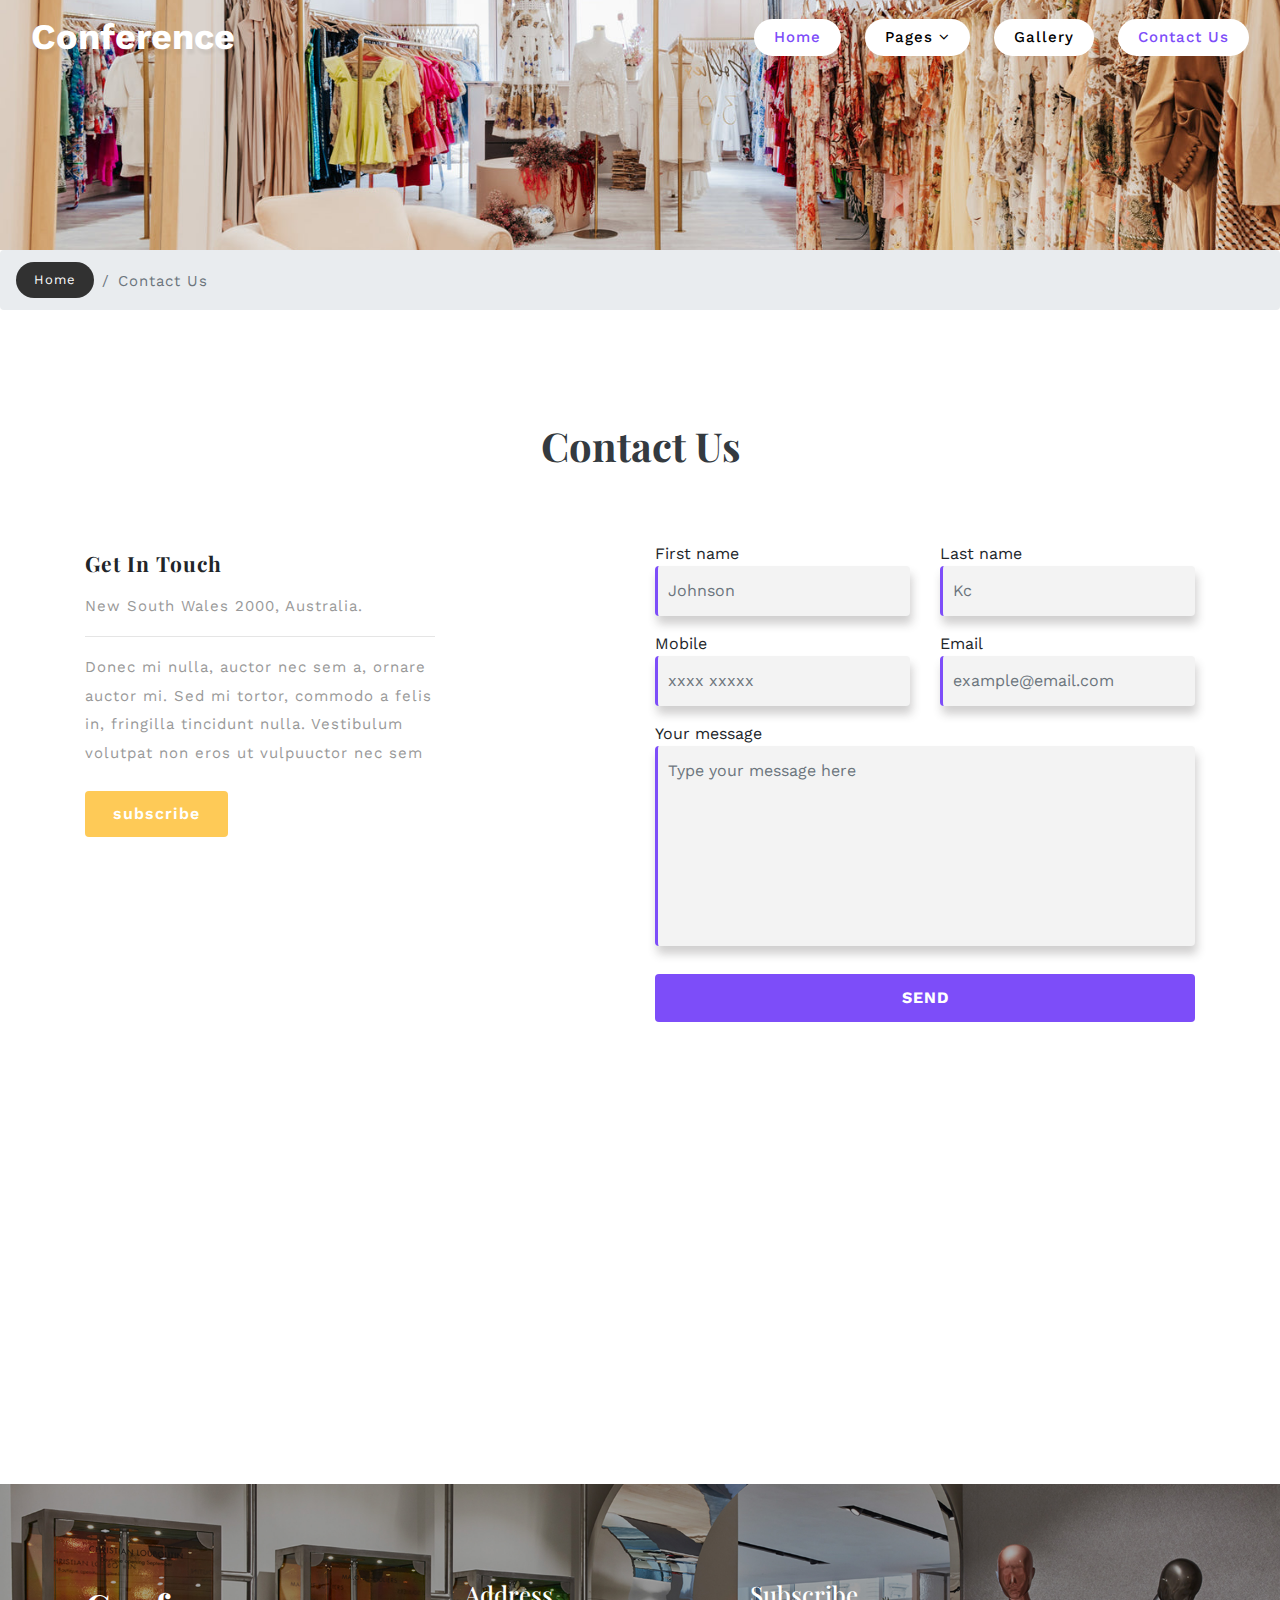
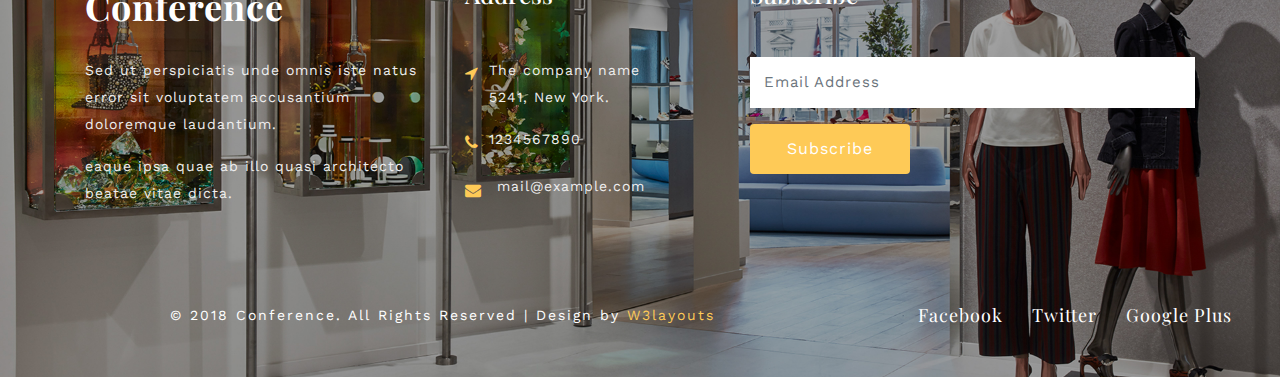
<file: static/2022_UI/contact.html>
<!--
Author: W3layouts
Author URL: http://w3layouts.com
License: Creative Commons Attribution 3.0 Unported
License URL: http://creativecommons.org/licenses/by/3.0/
-->

<!DOCTYPE html>
<html lang="zxx">

<head>
	<title>Conference Corporate Category Bootstrap Responsive Website Template | Contact Us :: W3layouts</title>
	<!-- Meta tag Keywords -->
	<meta name="viewport" content="width=device-width, initial-scale=1">
	<meta charset="UTF-8" />
	<meta name="keywords" content="Conference Responsive web template, Bootstrap Web Templates, Flat Web Templates, Android Compatible web template, Smartphone Compatible web template, free webdesigns for Nokia, Samsung, LG, SonyEricsson, Motorola web design" />
	<script>
		addEventListener("load", function () {
			setTimeout(hideURLbar, 0);
		}, false);

		function hideURLbar() {
			window.scrollTo(0, 1);
		}
	</script>
	<!-- //Meta tag Keywords -->

	<!-- Custom-Files -->
	<link rel="stylesheet" href="css/bootstrap.css">
	<!-- Bootstrap-Core-CSS -->
	<link rel="stylesheet" href="css/style.css" type="text/css" media="all" />
	<!-- Style-CSS -->
	<link href="css/font-awesome.min.css" rel="stylesheet">
	<!-- Font-Awesome-Icons-CSS -->
	<!-- //Custom-Files -->

	<!-- Web-Fonts -->
	<link href="//fonts.googleapis.com/css?family=Playfair+Display:400,400i,700,700i,900,900i&amp;subset=cyrillic,latin-ext,vietnamese"
	 rel="stylesheet">
	<link href="//fonts.googleapis.com/css?family=Work+Sans:100,200,300,400,500,600,700,800,900&amp;subset=latin-ext" rel="stylesheet">
	<!-- //Web-Fonts -->
</head>

<body>
	<div class="main-w3pvt banner-w3ls-2">
		<!-- header -->
		<header>
			<div class="container-fluid">
				<div class="header d-md-flex justify-content-between align-items-center py-3 px-lg-3 px-2">
					<!-- logo -->
					<div id="logo">
						<h1><a class="" href="index.html">Conference</a></h1>
					</div>
					<!-- //logo -->
					<!-- nav -->
					<div class="nav_w3ls">
						<nav>
							<label for="drop" class="toggle">Menu</label>
							<input type="checkbox" id="drop" />
							<ul class="menu">
								<li><a href="index.html" class="active">Home</a></li>
								<li class="mx-lg-4 mx-md-3 my-md-0 my-2">
									<!-- First Tier Drop Down -->
									<label for="drop-2" class="toggle toogle-2">Pages <span class="fa fa-angle-down" aria-hidden="true"></span>
									</label>
									<a href="#">Pages <span class="fa fa-angle-down" aria-hidden="true"></span></a>
									<input type="checkbox" id="drop-2" />
									<ul>
										<li><a href="about.html" class="drop-text">About Us</a></li>
										<li><a href="about.html" class="drop-text">Services</a></li>
										<li><a href="about.html" class="drop-text">Testimonials</a></li>
										<li><a href="index.html" class="drop-text">What We do</a></li>
										<li><a href="blog.html" class="drop-text">Blog</a></li>
									</ul>
								</li>
								<li><a href="gallery.html">Gallery</a></li>
								<li class="ml-lg-4 ml-md-3 mt-md-0 mt-2"><a href="contact.html" class="active">Contact Us</a></li>
							</ul>
						</nav>
					</div>
					<!-- //nav -->
				</div>
			</div>
		</header>
		<!-- //header -->
	</div>
	<!-- //banner -->

	<!-- page details -->
	<div class="breadcrumb-agile">
		<ol class="breadcrumb">
			<li class="breadcrumb-item">
				<a href="index.html">Home</a>
			</li>
			<li class="breadcrumb-item active" aria-current="page">Contact Us</li>
		</ol>
	</div>
	<!-- //page details -->

	<!-- contact -->
	<div class="contact py-5" id="contact">
		<div class="container py-xl-5 py-lg-3">
			<h3 class="title-w3 mb-sm-5 mb-4 text-dark text-center font-weight-bold">Contact Us</h3>
			<div class="row pt-lg-4">
				<div class="col-lg-4">
					<div class="aasana-w3-contact-top">
						<h4 class="about-left-agile font-weight-bold mb-2">Get In Touch </h4>
						<p>New South Wales 2000, Australia.</p>
					</div>
					<hr>
					<p>Donec mi nulla, auctor nec sem a, ornare auctor mi. Sed mi tortor, commodo a felis in,
						fringilla
						tincidunt
						nulla. Vestibulum volutpat non eros ut vulpuuctor nec sem </p>
					<a class="btn btn-primary mt-4 bunt-w3-link scroll" href="#footer" role="button">subscribe
					</a>
				</div>
				<div class="offset-2"></div>
				<div class="col-lg-6 mt-lg-0 mt-5">
					<!-- register form grid -->
					<div class="register-top1">
						<form action="#" method="post" class="register-wthree">
							<div class="form-group">
								<div class="row">
									<div class="col-md-6">
										<label>
											First name
										</label>
										<input class="form-control" type="text" placeholder="Johnson" name="name" required="">
									</div>
									<div class="col-md-6 mt-md-0 mt-4">
										<label>
											Last name
										</label>
										<input class="form-control" type="text" placeholder="Kc" name="name" required="">
									</div>
								</div>
							</div>
							<div class="form-group">
								<div class="row">
									<div class="col-md-6">
										<label>
											Mobile
										</label>
										<input class="form-control" type="text" placeholder="xxxx xxxxx" name="mobile" required="">
									</div>
									<div class="col-md-6 mt-md-0 mt-4">
										<label>
											Email
										</label>
										<input class="form-control" type="email" placeholder="example@email.com" name="email" required="">
									</div>
								</div>
							</div>
							<div class="form-group">
								<div class="row">
									<div class="col-md-12">
										<label>
											Your message
										</label>
										<textarea placeholder="Type your message here" name="message" class="form-control"></textarea>
									</div>
								</div>
							</div>
							<div class="row mt-3">
								<div class="col-md-12">
									<button type="submit" class="btn btn-aasana-w3 btn-block w-100 font-weight-bold text-uppercase">Send</button>
								</div>
							</div>
						</form>
					</div>
					<!--  //register form grid ends here -->
				</div>
			</div>
		</div>
	</div>
	<!-- //contact-->
	<!-- map -->
	<div class="w3l-map p-2">
		<iframe src="https://www.google.com/maps/embed?pb=!1m18!1m12!1m3!1d848295.9861393345!2d150.37152490226384!3d-33.846975938661174!2m3!1f0!2f0!3f0!3m2!1i1024!2i768!4f13.1!3m3!1m2!1s0x6b129838f39a743f%3A0x3017d681632a850!2sSydney+NSW%2C+Australia!5e0!3m2!1sen!2sin!4v1515557909959"></iframe>
	</div>
	<!-- //map -->

	<!-- footer -->
	<footer>
		<div class="w3ls-footer-grids py-5">
			<div class="container py-xl-5 py-lg-3">
				<div class="row">
					<div class="col-lg-4 w3l-footer">
						<h2 class="mb-sm-4 mb-4">
							<a class="navbar-brand font-weight-bold" href="index.html">
								Conference
							</a>
						</h2>
						<p>Sed ut perspiciatis unde omnis iste natus error sit voluptatem accusantium doloremque laudantium.</p>
						<p class="mt-3">eaque ipsa quae ab illo quasi architecto beatae vitae dicta.</p>
					</div>
					<div class="col-lg-3 w3l-footer my-lg-0 my-5">
						<h3 class="mb-lg-5 mb-4 text-wh">Address</h3>
						<ul class="list-unstyled">
							<li>
								<i class="fa fa-location-arrow float-left"></i>
								<p class="ml-4">The company name<br> 5241, New York.</p>
								<div class="clearfix"></div>
							</li>
							<li class="my-3">
								<i class="fa fa-phone float-left"></i>
								<p class="ml-4">1234567890</p>
								<div class="clearfix"></div>
							</li>
							<li>
								<i class="fa fa-envelope float-left"></i>
								<a href="mailto:info@example.com" class="ml-3">mail@example.com</a>
								<div class="clearfix"></div>
							</li>
						</ul>
					</div>
					<div class="col-lg-5 w3l-footer" id="footer">
						<h3 class="mb-lg-5 mb-4 text-wh">Subscribe</h3>
						<div class="n-right-w3ls">
							<form action="#" method="post">
								<div class="form-group">
									<input class="form-control" type="email" name="Email" placeholder="Email Address" required="">
								</div>
								<button class="btn" type="submit">Subscribe</button>
							</form>
						</div>
					</div>
				</div>
			</div>
			<div class="copyright pt-5 px-5">
				<div class="row no-gutters text-center">
					<p class="col-lg-8 copy-right-grids">© 2018 Conference. All Rights Reserved | Design by
						<a href="https://w3layouts.com/" target="_blank">W3layouts</a>
					</p>
					<div class="col-lg-4 socila-bottom text-lg-right text-center mt-lg-0 mt-4">
						<ul class="list-unstyled">
							<li>
								<a href="#">Facebook</a>
							</li>
							<li class="mx-4">
								<a href="#">Twitter</a>
							</li>
							<li>
								<a href="#">Google Plus</a>
							</li>
						</ul>
					</div>
				</div>
			</div>
		</div>
	</footer>
	<!-- //footer -->

</body>

</html>
</file>
<file: static/2022_UI/css/style.css>
/*--
Author: W3layouts
Author URL: http://w3layouts.com
License: Creative Commons Attribution 3.0 Unported
License URL: http://creativecommons.org/licenses/by/3.0/
--*/
/* Reset Code */
body {
    padding: 0;
    margin: 0;
    background: #FFF;
    font-family: 'Work Sans', sans-serif;
}

body a,
body button {
    transition: 0.5s all;
    -webkit-transition: 0.5s all;
    -moz-transition: 0.5s all;
    -o-transition: 0.5s all;
    -ms-transition: 0.5s all;
    text-decoration: none;
}

body a:hover,
body button:hover {
    text-decoration: none;
    transition: 0.5s all;
    -webkit-transition: 0.5s all;
    -moz-transition: 0.5s all;
    -o-transition: 0.5s all;
    -ms-transition: 0.5s all;
}

html {
    scroll-behavior: smooth;
}

body a:focus,
a:hover {
    text-decoration: none;
}

input[type="button"],
input[type="submit"] {
    transition: 0.5s all;
    -webkit-transition: 0.5s all;
    -moz-transition: 0.5s all;
    -o-transition: 0.5s all;
    -ms-transition: 0.5s all;
}

input[type="button"]:hover,
input[type="submit"]:hover {
    transition: 0.5s all;
    -webkit-transition: 0.5s all;
    -moz-transition: 0.5s all;
    -o-transition: 0.5s all;
    -ms-transition: 0.5s all;
}

h1,
h2,
h3,
h4,
h5,
h6 {
    margin: 0;
    padding: 0;
    font-family: 'Playfair Display', serif;
}

p {
    margin: 0;
    padding: 0;
    font-size: 15px;
    letter-spacing: 1px;
    line-height: 1.9;
    color: #999;
    font-family: 'Work Sans', sans-serif;
}

ul,
ol {
    margin: 0;
    padding: 0;
}

label {
    margin: 0;
}

a:focus,
a:hover {
    text-decoration: none;
    outline: none
}

/* //Reset Code */
/* colors code */
.text-bl {
    color: #343a40;
}

.text-wh {
    color: #fff;
}

.text-li {
    color: #f8f9fa;
}

.bg-li {
    background: #f8f9fa;
}

/* //colors code */

/* bottom-to-top */
a.move-top {
    width: 34px;
    height: 34px;
    background: url(../images/move-top.png) no-repeat 0px 0px;
    display: inline-block;
}

/* //bottom-to-top */

/* header */
.main-top {
    position: relative;
}

header {
    position: absolute;
    width: 100%;
    z-index: 9;
}

/* navigation */
/* CSS Document */
.toggle-2,
.toggle,
[id^=drop] {
    display: none;
}

/* Giving a background-color to the nav container. */
nav {
    margin: 0;
    padding: 0;
}


#logo a {
    float: left;
    display: initial;
    font-weight: 700;
    font-size: 36px;
    color: #fff;
    text-shadow: 2px 5px 3px rgba(0, 0, 0, 0.06);
    font-family: 'Work Sans', sans-serif;
    padding: 0;
}


/* Since we'll have the "ul li" "float:left"
 * we need to add a clear after the container. */

nav:after {
    content: "";
    display: table;
    clear: both;
}

/* Removing padding, margin and "list-style" from the "ul",
 * and adding "position:reltive" */
nav ul {
    float: right;
    padding: 0;
    margin: 0;
    list-style: none;
    position: relative;
}

/* Positioning the navigation items inline */
nav ul li {
    margin: 0px;
    display: inline-block;
    float: left;
}

/* Styling the links */
nav a {
    text-transform: capitalize;
    display: inline-block;
    color: #000;
    font-size: 15px;
    letter-spacing: 1px;
    font-weight: 500;
    background: #fff;
    padding: 7px 20px;
    border-radius: 20px;
    transition: 0.5s all;
    -webkit-transition: 0.5s all;
    -moz-transition: 0.5s all;
    -o-transition: 0.5s all;
    -ms-transition: 0.5s all;
}


nav ul li ul li:hover {
    color: #000;
    background: #f8f9fa;
    transition: 0.5s all;
    -webkit-transition: 0.5s all;
    -moz-transition: 0.5s all;
    -o-transition: 0.5s all;
    -ms-transition: 0.5s all;
}

/* Background color change on Hover */

.menu li a.active,
.menu li a:hover {
    color: #7d4df9;
    background: #fff;
    transition: 0.5s all;
    -webkit-transition: 0.5s all;
    -moz-transition: 0.5s all;
    -o-transition: 0.5s all;
    -ms-transition: 0.5s all;
}

/* Hide Dropdowns by Default
 * and giving it a position of absolute */
nav ul ul {
    display: none;
    position: absolute;
    top: 36px;
    background: #333;
    padding: 10px;
    border-radius: 4px;
    z-index: 9;
    /* has to be the same number as the "line-height" of "nav a" */
}

/* Display Dropdowns on Hover */
nav ul li:hover>ul {
    display: inherit;
}

/* Fisrt Tier Dropdown */
nav ul ul li {
    width: 170px;
    float: none;
    display: list-item;
    position: relative;
    margin-bottom: 10px;
    border-radius: 4px;
    transition: 0.5s all;
    -webkit-transition: 0.5s all;
    -moz-transition: 0.5s all;
    -o-transition: 0.5s all;
    -ms-transition: 0.5s all;
}

nav ul ul li:nth-child(4) {
    margin-bottom: 5px;
}

nav ul ul li a {
    color: #fff;
    padding: 5px 10px;
    display: block;
    font-size: 14px;
    background: transparent;
}

/* Second, Third and more Tiers	
 * We move the 2nd and 3rd etc tier dropdowns to the left
 * by the amount of the width of the first tier.
*/
nav ul ul ul li {
    position: relative;
    top: -60px;
    /* has to be the same number as the "width" of "nav ul ul li" */
    left: 170px;
}


/* Change ' +' in order to change the Dropdown symbol */
li>a:only-child:after {
    content: '';
}

a.reqe-button {
    border: 2px solid rgba(255, 255, 255, 0.35);
    border-radius: 4px;
}

/* Media Queries
--------------------------------------------- */
@media(max-width: 1080px) {
    nav a {
        font-size: 14px;
        padding: 7px 15px;
    }
}

@media(max-width: 800px) {
    nav a {
        font-size: 14px;
    }
}

@media (max-width: 768px) {
    nav a {
        padding: 6px 9px;
    }
}

@media all and (max-width : 736px) {

    #logo {
        display: block;
        padding: 0;
        width: 100%;
        text-align: center;
        float: none;
    }

    nav {
        margin: 0;
    }

    /* Hide the navigation menu by default */
    /* Also hide the  */
    .toggle+a,
    .menu {
        display: none;
    }

    /* Stylinf the toggle lable */
    .toggle {
        display: block;
        padding: 8px 14px;
        font-size: 15px;
        text-decoration: none;
        border: none;
        float: right;
        background-color: #fff;
        color: #000;
        border-radius: 4px;
        letter-spacing: 1px;
        cursor: pointer;
        transition: 0.5s all;
        -webkit-transition: 0.5s all;
        -moz-transition: 0.5s all;
        -o-transition: 0.5s all;
        -ms-transition: 0.5s all;
    }

    .menu .toggle {
        float: none;
        text-align: center;
        margin: auto;
        max-width: 105px;
        padding: 5px;
        font-weight: normal;
        font-size: 15px;
        letter-spacing: 1px;
    }

    .toggle:hover {
        color: #7d4df9;
        transition: 0.5s all;
        -webkit-transition: 0.5s all;
        -moz-transition: 0.5s all;
        -o-transition: 0.5s all;
        -ms-transition: 0.5s all;
    }

    /* Display Dropdown when clicked on Parent Lable */
    [id^=drop]:checked+ul {
        display: block;
        background: #fff;
        padding: 15px 0;
        text-align: center;
        width: 100%;
    }

    /* Change menu item's width to 100% */
    nav ul li {
        display: block;
        width: 100%;
        padding: 5px 0;
    }

    nav ul ul .toggle,
    nav ul ul a {
        padding: 0 40px;
    }

    nav ul ul ul a {
        padding: 0 80px;
    }

    nav a:hover,
    nav ul ul ul a {
        background-color: transparent;
    }

    nav ul li ul li .toggle,
    nav ul ul a,
    nav ul ul ul a {
        padding: 14px 20px;
        color: #FFF;
        font-size: 17px;
    }

    /* 
    nav ul li ul li .toggle,
    nav ul ul a {
        background-color: #212121;
    } */

    /* Hide Dropdowns by Default */
    nav ul ul {
        float: none;
        position: static;
        color: #fff;
        /* has to be the same number as the "line-height" of "nav a" */
    }

    /* Hide menus on hover */
    nav ul ul li:hover>ul,
    nav ul li:hover>ul {
        display: none;
    }

    /* Fisrt Tier Dropdown */
    nav ul ul li {
        display: block;
        width: 100%;
        padding: 0;
    }

    nav ul ul ul li {
        position: static;
        /* has to be the same number as the "width" of "nav ul ul li" */

    }

    nav a {
        color: #000;
        font-size: 15px;
        padding: 0;
    }

    nav ul ul li a {
        color: #000;
    }

    nav ul ul li a {
        font-size: 15px;
    }

    .menu li a.active,
    .menu li a:hover {
        color: #7d4df9;
        background: transparent;
    }
}

@media all and (max-width : 375px) {

    nav a,
    .menu .toggle {
        font-size: 14px;
    }

    .toggle {
        padding: 7px 10px;
        font-size: 14px;
    }
}

/*-- dropdown --*/
#demo {
    margin: 10px 0 0px 0;
    font-family: 'Lato', sans-serif;
}

#demo .wrapper {
    display: inline-block;
    position: relative;
}

#demo .parent {
    height: 100%;
    width: 100%;
    display: block;
    cursor: pointer;
    line-height: 30px;
    height: 30px;
    color: #fff;
    z-index: 2;
    position: relative;
    -webkit-transition: border-radius .1s linear, background .1s linear, z-index 0s linear;
    -webkit-transition-delay: .8s;
    text-align: center;
    font-family: 'Lato', sans-serif;
    color: #fff;
    text-transform: capitalize;
    font-weight: 500;
    font-size: 15px;
    letter-spacing: 1px;
    padding-left: 0;
    padding-right: 0;
}

#demo .parent:hover,
#demo .content:hover~.parent {
    -webkit-transition-delay: 0s, 0s, 0s;
}

#demo .content:hover~.parent {
    border-bottom-left-radius: 0;
    border-bottom-right-radius: 0;
    z-index: 0;
}

#demo .content {
    position: absolute;
    top: 0;
    display: block;
    z-index: 1;
    height: 0;
    width: 150px;
    padding-top: 30px;
    -webkit-transition: height .5s ease;
    -webkit-transition-delay: .4s;
}

#demo .wrapper:active .content {
    height: 150px;
    z-index: 3;
    -webkit-transition-delay: 0s;
}

#demo .content:hover {
    height: 150px;
    z-index: 3;
    -webkit-transition-delay: 0s;
}


#demo .content ul {
    background: #fff;
    margin: 0;
    padding: 0;
    overflow: hidden;
    height: 100%;
    border-bottom-left-radius: 5px;
    border-bottom-right-radius: 5px;
}

#demo .content ul a {
    text-decoration: none;
    padding: 0;
}

#demo .content li:hover {
    background: #f8f9fa;
}

#demo .content li {
    list-style: none;
    text-align: left;
    color: #999;
    font-size: 16px;
    line-height: 30px;
    height: 40px;
    line-height: 40px;
    padding-left: 10px;
    border-top: 1px solid #eee;
}

#demo .content li:last-of-type {
    border-bottom-left-radius: 5px;
    border-bottom-right-radius: 5px;
}

/* //dropdown */
/* //navigation */
/* //header */

/* banner */
.main-w3pvt {
    background: url(../images/b1.jpg) no-repeat bottom;
    background-size: cover;
    -webkit-background-size: cover;
    -moz-background-size: cover;
    -o-background-size: cover;
    -ms-background-size: cover;
    min-height: 800px;
}

.banner-img img {
    border-radius: 69% 31% 24% 76% / 53% 59% 41% 47%;
}

.banner-tops-style {
    padding-top: 12em;
}

.style-banner {
    padding-top: 3em;
}

.style-banner h3 {
    font-size: 48px;
    line-height: 1.3;
    position: relative;
}

.style-banner h3:after,
h4.middle-title-w3:after {
    content: "";
    background: #fff;
    width: 100px;
    height: 2px;
    position: absolute;
    bottom: -25px;
    left: 0;
}

.style-banner h3 span {
    color: #fff;
}

.button-style {
    padding: 12px 25px;
    border: none;
    color: #fff;
    font-size: 14px;
    text-transform: uppercase;
    letter-spacing: 1px;
    border: 2px solid #feca57;
    background: #feca57;
}

.button-style:hover {
    opacity: .9;
    color: #fff;
}

.main-w3pvt {
    position: relative;
}

/* ball animation effect */
.icon-effects-w3 {
    position: absolute;
    top: 6%;
}

@keyframes slide {
    0% {
        left: 0;
        top: 0;
    }

    50% {
        left: 400px;
        top: 60px;
    }

    100% {
        left: 800px;
        top: 0;
    }
}

@media(max-width: 900px) {
    @keyframes slide {
        0% {
            left: 0;
            top: 0;
        }

        50% {
            left: 200px;
            top: 60px;
        }

        100% {
            left: 500px;
            top: 0;
        }
    }
}

@media(max-width: 480px) {
    @keyframes slide {
        0% {
            left: 0;
            top: 0;
        }

        50% {
            left: 100px;
            top: 40px;
        }

        100% {
            left: 300px;
            top: 0;
        }
    }
}

@media(max-width: 320px) {
    @keyframes slide {
        0% {
            left: 0;
            top: 0;
        }

        50% {
            left: 100px;
            top: 40px;
        }

        100% {
            left: 250px;
            top: 0;
        }
    }
}

.stage {
    height: 150px;
    position: relative;
    min-width: 100%;
}

.stage .ball {
    animation-name: slide;
    animation-duration: 5s;
    animation-timing-function: ease-in-out;
    animation-delay: .5s;
    animation-iteration-count: infinite;
    animation-direction: alternate;
}

.ball {
    background: #fff;
    border-radius: 50%;
    height: 20px;
    position: absolute;
    width: 20px;
}

/* //ball animation effect */

/* image animation effect */
.icon-effects-w3-2 {
    position: absolute;
    bottom: 38%;
    left: 3%;
}

.icon-effects-w3-2 img {
    -webkit-animation: fa-spin 5s infinite linear;
    -moz-animation: fa-spin 5s infinite linear;
    -ms-animation: fa-spin 5s infinite linear;
    -o-animation: fa-spin 5s infinite linear;
    animation: fa-spin 5s infinite linear;
}

/* //image animation effect */
/* //banner text */

/* what we do */
h3.title-w3 {
    font-size: 40px;
}

.bottom-gd h3 {
    font-size: 25px;
    letter-spacing: 1px;
}

.bottom-gd p {
    font-size: 15px;
}

.fetured-sec img {
    box-shadow: 14px 14px 50px -20px rgba(0, 0, 0, 0.75);
}

/* //what we do */

/* events */
.box16 {
    text-align: center;
    color: #fff;
    position: relative
}

.box16 .box-content,
.box16:after {
    width: 100%;
    position: absolute;
    left: 0
}

.box16:after {
    content: "";
    height: 100%;
    background: linear-gradient(to bottom, rgba(0, 0, 0, 0) 0, rgba(0, 0, 0, .08) 69%, rgba(0, 0, 0, .76) 100%);
    top: 0;
    transition: all .5s ease 0s
}

.box16 img {
    width: 100%;
    height: auto
}

.box16 .box-content {
    padding: 20px;
    margin-bottom: 20px;
    bottom: 0;
    z-index: 1
}

.box16 .title {
    font-size: 22px;
    font-weight: 700;
}

.box16 .post {
    display: block;
    padding: 8px 0;
    font-size: 15px
}

.box16 .social li a,
.box17 .icon li a {
    border-radius: 50%;
    font-size: 20px;
    color: #fff
}

.box16:hover .post,
.box16:hover .title {
    transform: translateY(0)
}

h3.title a {
    color: #fff;
}

h3.title a:hover {
    color: #feca57;
}

/* //events */

/* services */
.abt-block h3 {
    font-size: 24px;
    font-weight: 600;
    color: #000;
    letter-spacing: 1px;
}

/* //services */

/* testimonials */
.clients {
    background: url(../images/testi.jpg) no-repeat center;
    background-size: cover;
    -webkit-background-size: cover;
    -o-background-size: cover;
    -moz-background-size: cover;
    -ms-background-size: cover;
    position: relative;
}

.feedback-top p {
    max-width: 700px;
    margin: 0 auto;
    line-height: 1.8;
    color: #e4e4e4;
}

.carousel-indicators li {
    width: 12px;
    height: 12px;
    background-color: #fff;
    border-radius: 50%;
    cursor: pointer;
    margin: 0 5px;
}

.carousel-indicators .active {
    background-color: #ff6b6b;
}

.carousel-indicators {
    bottom: 0;
}

.img-pois-w3ls-2 {
    position: absolute;
    bottom: 0;
    left: 0;
}

/* //testimonials */

/* footer */
footer {
    background: url(../images/footer3.jpg) no-repeat center;
    background-size: cover;
    -webkit-background-size: cover;
    -moz-background-size: cover;
    -o-background-size: cover;
    -moz-background-size: cover;
}

.w3l-footer h2 a {
    font-size: 40px;
    color: #fff;
    letter-spacing: 1px;
}

.w3l-footer h3 {
    font-size: 26px;
}

.w3l-footer p,
.w3l-footer p a,
.w3l-footer ul li a {
    font-size: 14px;
    color: #efefef;
    letter-spacing: 1px;
}

.w3l-footer ul li i {
    color: #feca57;
    line-height: 2;
}

/* copyright */
p.copy-right-grids {
    font-size: 14px;
    color: #fff;
    letter-spacing: 2px;
}

p.copy-right-grids a {
    color: #feca57;
}

p.copy-right-grids a:hover {
    color: #fff;
}

/* //copyright */
/* subscribe */
.n-right-w3ls input[type="email"] {
    padding: 14px;
    border: none;
    letter-spacing: 1px;
    font-size: 15px;
    background: #fff;
    color: #000;
    border-radius: 0px;
}

.n-right-w3ls button {
    background: #feca57;
    border: none;
    color: #fff;
    font-size: 16px;
    letter-spacing: 1px;
    cursor: pointer;
    padding: 13px;
    width: 36%;
}

.n-right-w3ls button:hover {
    opacity: .9;
}

/* //subscribe */
/* social links */
.socila-bottom ul li {
    display: inline-block;
}

.socila-bottom ul li a {
    color: #fff;
    font-size: 18px;
    letter-spacing: 1px;
    font-family: 'Playfair Display', serif;
}

.socila-bottom ul li a:hover {
    color: #feca57;
}

/* //social links */
/* //footer */

/* inner pages */
.banner-w3ls-2 {
    background-position: center;
    min-height: 700px;
}

/* page details */
.breadcrumb li a {
    color: #fff;
    background: #313131;
    padding: 8px 18px;
    display: inline-block;
    border-radius: 25px;
    font-size: 13px;
    letter-spacing: 1px;
}

.breadcrumb-item.active {
    padding-top: .5em;
    font-size: 15px;
    letter-spacing: 1px;
}

/* //page details */
/* about */
h4.about-left-agile {
    font-size: 21px;
    letter-spacing: 1px;
    line-height: 2em;
}

h4.about-left-agile span {
    color: #7d4df9;
}

/* //about */

/* team */
.bottom-banner-w3layouts {
    background: url(../images/b3.jpg) no-repeat bottom;
    background-size: cover;
    -webkit-background-size: cover;
    -moz-background-size: cover;
    -o-background-size: cover;
    -ms-background-size: cover;
}

.team-grid {
    width: 100%;
    cursor: pointer;
    overflow: hidden;
    position: relative;
    margin-bottom: 2em;
}

.team-img {
    position: relative;
}

.team-img:after {
    bottom: 0;
    left: 0;
    width: 100%;
    height: 34%;
    content: " ";
    position: absolute;
    background: rgba(0, 0, 0, 0);
    transition-duration: 300ms;
    transition-property: all;
    transition-timing-function: cubic-bezier(0.7, 1, 0.7, 1);
}

.team-img img {
    display: block;
    margin: 0 auto;
    text-align: center;
}

.team-info {
    left: auto;
    bottom: 0;
    width: 100%;
    padding: 0 20px;
    position: absolute;
    opacity: 0;
    color: #fff;
    -webkit-transform: translate3d(0, 10%, 0);
    transform: translate3d(0, 10%, 0);
    -webkit-transition: opacity 0.3s;
    -moz-transition: opacity 0.3s;
    -ms-transition: opacity 0.3s;
    -o-transition: opacity 0.3s;
    transition: opacity 0.3s;
}

.team-info h4 {
    font-size: 22px;
    font-weight: 600;
    margin: 0 0 10px;
    color: #fff;
}

.team-info span {
    display: block;
    font-size: 0.9em;
    color: #fff;
    letter-spacing: 2px;
}

.team-grid:hover .team-img:after {
    background: #feca57;
    transition-duration: 300ms;
    transition-property: all;
    transition-timing-function: cubic-bezier(0.7, 1, 0.7, 1);
}

.team-grid:hover .team-info {
    -webkit-transform: translate3d(0, -5%, 0);
    transform: translate3d(0, -5%, 0);
    -webkit-transform: translate3d(0, -10%, 0);
    transform: translate3d(0, -10%, 0);
}

.team-grid:hover .team-info {
    opacity: 1;
    -webkit-transition: all 0.4s;
    -moz-transition: all 0.4s;
    -ms-transition: all 0.4s;
    -o-transition: all 0.4s;
    transition: all 0.4s;
}

ul.social-icons li {
    list-style-type: none;
}

ul.social-icons li a i {
    color: #fff;
    -webkit-transition: all 0.4s;
    -moz-transition: all 0.4s;
    -ms-transition: all 0.4s;
    -o-transition: all 0.4s;
    transition: all 0.4s;
    border: 1px solid #eee;
    width: 35px;
    height: 35px;
    line-height: 35px;
    font-size: 12px;
}

.team-grid i.fab.fa-facebook-f:hover {
    background: #3b5998;
    border: 1px solid #3b5998;
    -webkit-transition: all 0.4s;
    -moz-transition: all 0.4s;
    -ms-transition: all 0.4s;
    -o-transition: all 0.4s;
    transition: all 0.4s;
}

.team-grid i.fab.fa-twitter:hover {
    background: #1da1f2;
    border: 1px solid #1da1f2;
    -webkit-transition: all 0.4s;
    -moz-transition: all 0.4s;
    -ms-transition: all 0.4s;
    -o-transition: all 0.4s;
    transition: all 0.4s;
}

.team-grid i.fab.fa-google-plus-g:hover {
    background: #dd4b39;
    border: 1px solid #dd4b39;
    -webkit-transition: all 0.4s;
    -moz-transition: all 0.4s;
    -ms-transition: all 0.4s;
    -o-transition: all 0.4s;
    transition: all 0.4s;
}

/* //team */

/* gallery page */
/* popup */
.popup-effect {
    position: fixed;
    top: 0;
    bottom: 0;
    left: 0;
    right: 0;
    background: rgba(0, 0, 0, 0.7);
    transition: opacity 0ms;
    visibility: hidden;
    opacity: 0;
    z-index: 99;
}

.popup-effect:target {
    visibility: visible;
    opacity: 1;
}

.popup {
    background: #fff;
    border-radius: 4px;
    max-width: 430px;
    position: relative;
    margin: 8em auto;
    padding: 3em 2em;
    z-index: 999;
    text-align: center;
}

.popup .close {
    position: absolute;
    top: 5px;
    right: 15px;
    transition: all 200ms;
    font-size: 30px;
    font-weight: bold;
    text-decoration: none;
    color: #000;
}

.popup .close:hover {
    color: #686de0;
}

/* //popup */
/* //gallery page */

/* contact */
.bunt-w3-link {
    padding: 11px 28px;
    color: #fff;
    font-weight: 600;
    letter-spacing: 1px;
    font-size: 16px;
    background: #feca57;
    border: none;
}

form.register-wthree .form-control {
    background: #eee;
    font-size: 1em;
}

textarea {
    height: 200px;
    resize: none;
}

form.register-wthree .form-control {
    background: #f3f3f3;
    padding: 13px 10px;
    border: none;
    border-left: 3px solid #7d4df9;
    -webkit-box-shadow: 2px 8px 10px 0px rgba(50, 46, 46, 0.23);
    -moz-box-shadow: 2px 8px 10px 0px rgba(50, 46, 46, 0.23);
    box-shadow: 2px 8px 10px 0px rgba(50, 46, 46, 0.23);
}

button.btn-aasana-w3 {
    background: #7d4df9;
    color: #ffffff;
    padding: 11px;
    letter-spacing: 1px;
    margin-top: .8em;
}

.w3l-map iframe {
    width: 100%;
    min-height: 400px;
    border: none;
    display: block;
}

/* //contact */

/* responsive */

@media(max-width: 1680px) {}

@media(max-width: 1600px) {}

@media(max-width: 1440px) {
    .w3l-footer h2 a {
        font-size: 36px;
    }

    .w3l-footer h3 {
        font-size: 24px;
    }
}

@media(max-width: 1366px) {
    .banner-w3ls-2 {
        min-height: 250px;
    }

    .w3l-map iframe {
        min-height: 350px;
    }
}

@media(max-width: 1280px) {}

@media(max-width: 1080px) {
    .style-banner {
        padding-top: 0;
    }

    .banner-img {
        margin-bottom: 4em;
    }

    .style-banner h3 {
        font-size: 42px;
    }

    .abt-block p {
        font-size: 14px;
    }

    .blog h5 a {
        font-size: 18px;
    }

    .n-right-w3ls input[type="email"] {
        font-size: 14px
    }

    .n-right-w3ls button {
        font-size: 15px;
    }

    .socila-bottom ul li a {
        font-size: 17px;
    }

    .banner-w3ls-2 {
        min-height: 200px;
    }

    .team-img:after {
        height: 42%;
    }

    .w3l-map iframe {
        min-height: 320px;
    }
}

@media(max-width: 1050px) {}

@media(max-width: 1024px) {
    form.register-wthree .form-control {
        font-size: .9em;
    }

    textarea {
        height: 170px;
    }
}

@media(max-width: 991px) {
    .banner-tops-style {
        padding-top: 10em;
    }

    h3.title-w3 {
        font-size: 38px;
    }

    .event-wthrees {
        padding: 0 .5em;
    }

    .box16 .title {
        font-size: 20px;
    }

    ul.social-icons li a i {
        width: 30px;
        height: 30px;
        line-height: 30px;
    }

    .team-info span {
        font-size: 0.8em;
    }

    .team-img:after {
        height: 53%;
    }
}

@media(max-width: 900px) {}

@media(max-width: 800px) {
    .style-banner h3 {
        font-size: 38px;
    }

    .banner-tops-style h4 {
        font-size: 20px;
    }

    .w3l-footer h2 a {
        font-size: 32px;
    }
}

@media(max-width: 768px) {}

@media(max-width: 736px) {
    .bottom-gd p {
        font-size: 14px;
    }

    .feedback-top p {
        font-size: 14px;
    }

    .team-img:after {
        height: 34%;
        width: 69%;
        margin: 0 auto;
        left: 0;
        right: 0;
    }

    a.single-text.text-dark.font-weight-light {
        font-size: 20px;
    }
}

@media(max-width: 667px) {
    h3.title-w3 {
        font-size: 34px;
    }

    .w3l-footer p,
    .w3l-footer p a,
    .w3l-footer ul li a {
        font-size: 13px;
    }

    .banner-w3ls-2 {
        min-height: 180px;
    }
}

@media(max-width: 640px) {
    .banner-tops-style {
        padding-top: 8em;
    }
}

@media(max-width: 600px) {
    .bottom-gd h3 {
        font-size: 23px;
    }
}

@media(max-width: 568px) {
    .style-banner h3 {
        font-size: 32px;
    }

    p {
        font-size: 14px;
    }

    .blog {
        text-align: center;
    }

    p.copy-right-grids {
        letter-spacing: 1px;
    }

    .icon-effects-w3-2 {
        bottom: 47%;
    }

    .team-img:after {
        width: 67%;
    }

    .w3l-map iframe {
        min-height: 280px;
    }
}

@media(max-width: 480px) {
    .banner-img {
        margin-bottom: 3em;
    }

    .button-style {
        padding: 12px 20px;
        font-size: 13px;
    }

    #logo a {
        font-size: 34px;
    }

    .icon-effects-w3-2 {
        bottom: 43%;
    }

    .banner-w3ls-2 {
        min-height: 150px;
    }

    .team-img:after {
        width: 81%;
    }

    h5.card-title a {
        font-size: 22px;
    }

    h6.blog-first {
        font-size: 16px;
    }
}

@media(max-width: 440px) {
    .banner-img {
        margin-top: 2em;
    }

    .style-banner h3 {
        font-size: 30px;
    }

    h3.title-w3 {
        font-size: 30px;
    }

    .feedback-top p {
        font-size: 13px;
    }

    .team-img:after {
        width: 89%;
    }

    .popup {
        margin-left: 1em;
        margin-right: 1em;
    }
}

@media(max-width: 414px) {
    .socila-bottom ul li a {
        font-size: 16px;
    }

    p.copy-right-grids {
        font-size: 13px;
    }

    .team-img:after {
        width: 95%;
    }

    a.single-text.text-dark.font-weight-light {
        font-size: 18px;
    }
}

@media(max-width: 384px) {
    #logo a {
        font-size: 32px;
    }

    .bottom-gd h3 {
        font-size: 21px;
    }

    .icon-effects-w3-2 {
        bottom: 39%;
    }

    .banner-w3ls-2 {
        min-height: 130px;
    }

    .team-img:after {
        width: 100%;
    }

}

@media(max-width: 375px) {
    .style-banner h3 {
        font-size: 28px;
    }

    p {
        font-size: 13px;
    }

    .banner-tops-style h4 {
        font-size: 19px;
    }

    .socila-bottom li.mx-4 {
        margin: 0 .5em !important;
    }

    .breadcrumb li a {
        font-size: 12px;
    }

    .breadcrumb-item.active {
        font-size: 14px;
    }

    .category-story.tech-btm ul li a {
        font-size: 14px;
    }
}

@media(max-width: 320px) {
    .style-banner h3 {
        font-size: 25px;
    }

    .banner-tops-style h4 {
        font-size: 18px;
    }

    .main-w3pvt {
        min-height: 780px;
    }

    .banner-img {
        margin-bottom: 2em;
    }

    #logo a {
        font-size: 28px;
    }

    .banner-tops-style {
        padding-top: 6em;
    }

    .main-w3pvt {
        min-height: 740px;
    }

    .bottom-gd p {
        font-size: 13px;
    }

    h3.title-w3 {
        font-size: 28px;
    }

    .abt-block p {
        font-size: 13px;
    }

    .blog h5 a {
        font-size: 17px;
    }

    .socila-bottom ul li a {
        font-size: 15px;
    }

    .n-right-w3ls input[type="email"] {
        font-size: 13px;
    }

    .n-right-w3ls button {
        font-size: 14px;
        width: 40%;
    }

    .w3l-footer p,
    .w3l-footer p a,
    .w3l-footer ul li a {
        font-size: 12px;
    }

    .icon-effects-w3-2 {
        bottom: 36%;
    }

    .banner-w3ls-2 {
        min-height: 120px;
    }

    h4.about-left-agile {
        font-size: 20px;
    }

    .team-img:after {
        height: 42%;
    }

    .popup {
        padding: 2.5em 1.5em 2em;
    }

    textarea {
        height: 140px;
    }
}

/* //responsive */
</file>
